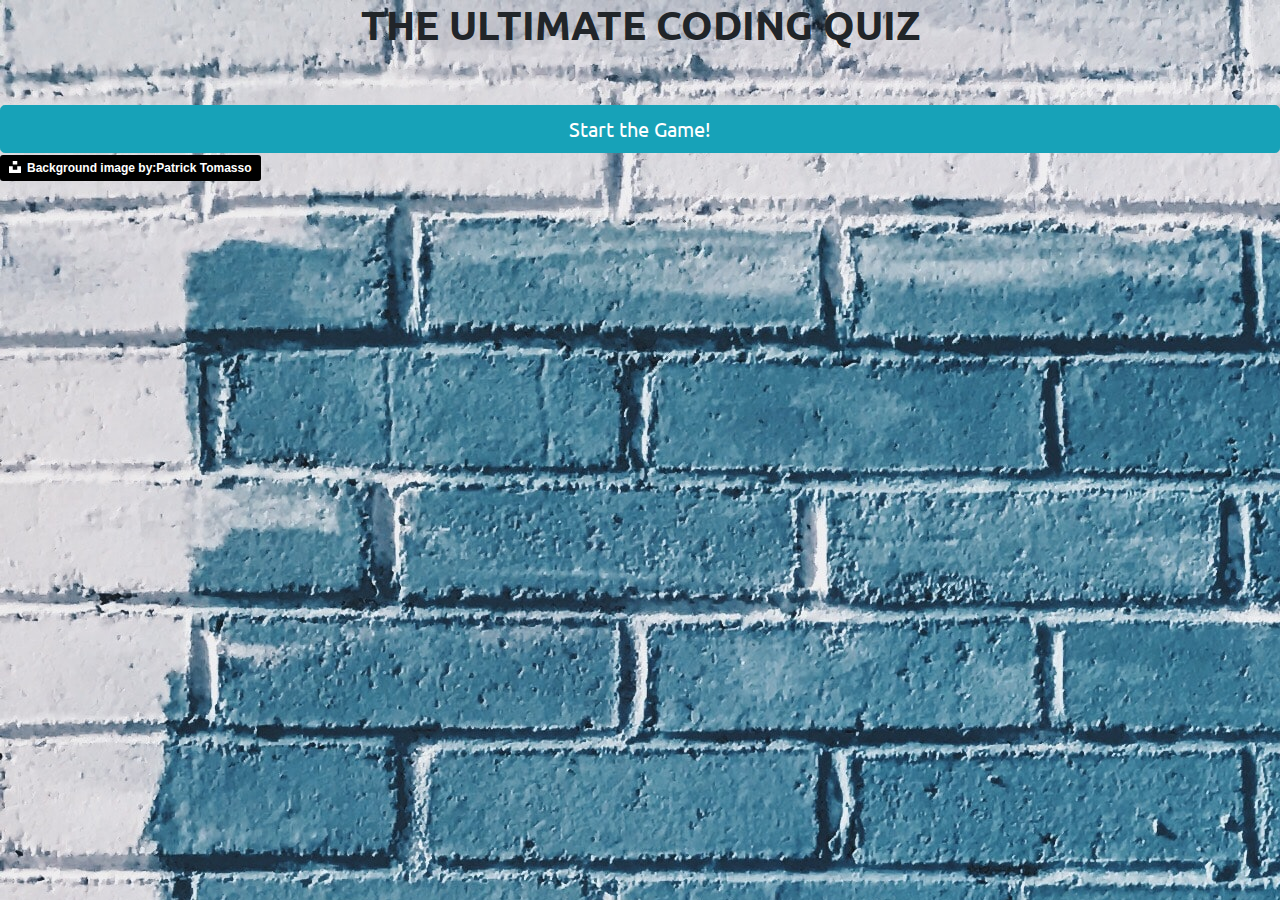
<file: index.html>
<!DOCTYPE html>
<html lang="en">
    <head>
        <meta charset="UTF-8">
        <meta name="viewport" content="width=device-width, initial-scale=1.0">
        <meta http-equiv="X-UA-Compatible" content="ie=edge">
        <!-- Reset CSS  -->
            <link rel="stylesheet" href="reset.css">
        <!-- Bootstrap CSS -->
            <link rel="stylesheet" 
                href="https://stackpath.bootstrapcdn.com/bootstrap/4.4.1/css/bootstrap.min.css" integrity="sha384-Vkoo8x4CGsO3+Hhxv8T/Q5PaXtkKtu6ug5TOeNV6gBiFeWPGFN9MuhOf23Q9Ifjh" 
                crossorigin="anonymous">
        <!-- Font CSS  -->
            <link href="https://fonts.googleapis.com/css?family=Ubuntu&display=swap" rel="stylesheet">
        <!-- Personal CSS   -->
            <link rel="stylesheet" href="style.css">
        <title>
            The Ultimate Coding Quiz
        </title>
    </head>
    <!--  -->
    <!--  -->
    <body>
        <!-- Header  -->
            <h1>
                <b>THE ULTIMATE CODING QUIZ</b>
            </h1>
            <br>
            <br>
        <!-- Button to start the game -->
            <button type="button" class="btn btn-info btn-lg btn-block" id = "start" style= "display:block">
                Start the Game!
            </button>

         <!-- Username input  -->
         <div class="card" style= "display:none" id = "name">
         <form id = "usernameform">
                 Username:<br>
                 <input type="text" name="username" id = "usernamein">
                 <input type="submit" value="Submit" id="submit"><br>
         </form> 
        </div>

        <main class="card" id = "quiz" style= "display:none">
             <!-- Heading to display the time remaining -->
            <div class="card-header">
                 Time Remaining: 
                    <span class = "time">

                    </span>
            </div>
            <div class="card-body">
                <!-- Heading to display the question -->
                <blockquote class="blockquote mb-0">
                    <p id = "question">
                        
                    </p>

                     <!-- 4 buttons to display each answer choice -->
                    <footer class="card-footer"> 
                        <!-- Answer choice A  -->
                            <button type="button" class="btn btn-info btn-sm" id = "A">
                                    
                            </button>

                            <br>
                        <!-- Answer choice B  -->
                            <button type="button" class="btn btn-info btn-sm" id = "B">
                                    
                            </button>

                            <br>
                        <!-- Answer choice C  -->
                            <button type="button" class="btn btn-info btn-sm" id = "C">
                                    
                            </button>

                            <br>
                        <!-- Answer choice D  -->
                            <button type="button" class="btn btn-info btn-sm" id = "D">

                            </button>
                    </footer>
                </blockquote>
            </div>
        </main>
       
        
       
        <!-- Display of the high scores -->
        <div class="card" style= "display:none" id = "score">
                <div class="card-body">
                        <table style="width:100%">
                                <tr>
                                  <th>Username</th>
                                  <th>Score</th>
                                </tr>
                                <tr>
                                  <td id= "username">
                                    
                                  </td>
                                  <td id="points">
                                      
                                  </td>
                                </tr>
                        </table>
                </div>
        </div>
        

       






<!-- Background image credits from Unsplash -->
<a style="background-color:black;color:white;text-decoration:none;padding:4px 6px;font-family:-apple-system, BlinkMacSystemFont, &quot;San Francisco&quot;, &quot;Helvetica Neue&quot;, Helvetica, Ubuntu, Roboto, Noto, &quot;Segoe UI&quot;, Arial, sans-serif;font-size:12px;font-weight:bold;line-height:1.2;display:inline-block;border-radius:3px" href="https://unsplash.com/@impatrickt?utm_medium=referral&amp;utm_campaign=photographer-credit&amp;utm_content=creditBadge" target="_blank" rel="noopener noreferrer" title="Download free do whatever you want high-resolution photos from Patrick Tomasso"><span style="display:inline-block;padding:2px 3px"><svg xmlns="http://www.w3.org/2000/svg" style="height:12px;width:auto;position:relative;vertical-align:middle;top:-2px;fill:white" viewBox="0 0 32 32"><title>unsplash-logo</title><path d="M10 9V0h12v9H10zm12 5h10v18H0V14h10v9h12v-9z"></path></svg></span><span style="display:inline-block;padding:2px 3px">Background image by:Patrick Tomasso</span></a>
<!-- Link script  -->
<script src = "script.js"></script>
    </body>
</html>
</file>
<file: style.css>
body{
    font-family: 'Ubuntu', sans-serif;
    background-image: url(Assets/patrick-tomasso-QMDap1TAu0g-unsplash.jpg)
}
h1{
    text-align: center;
}

table, th, td {
    border: 1px solid black;
    border-collapse: collapse;
  }
th{
    background-color: rgb(172, 172, 172);
}
#score{
    border: 0px;
    margin: 0px;
    padding: 0px;
}
</file>
